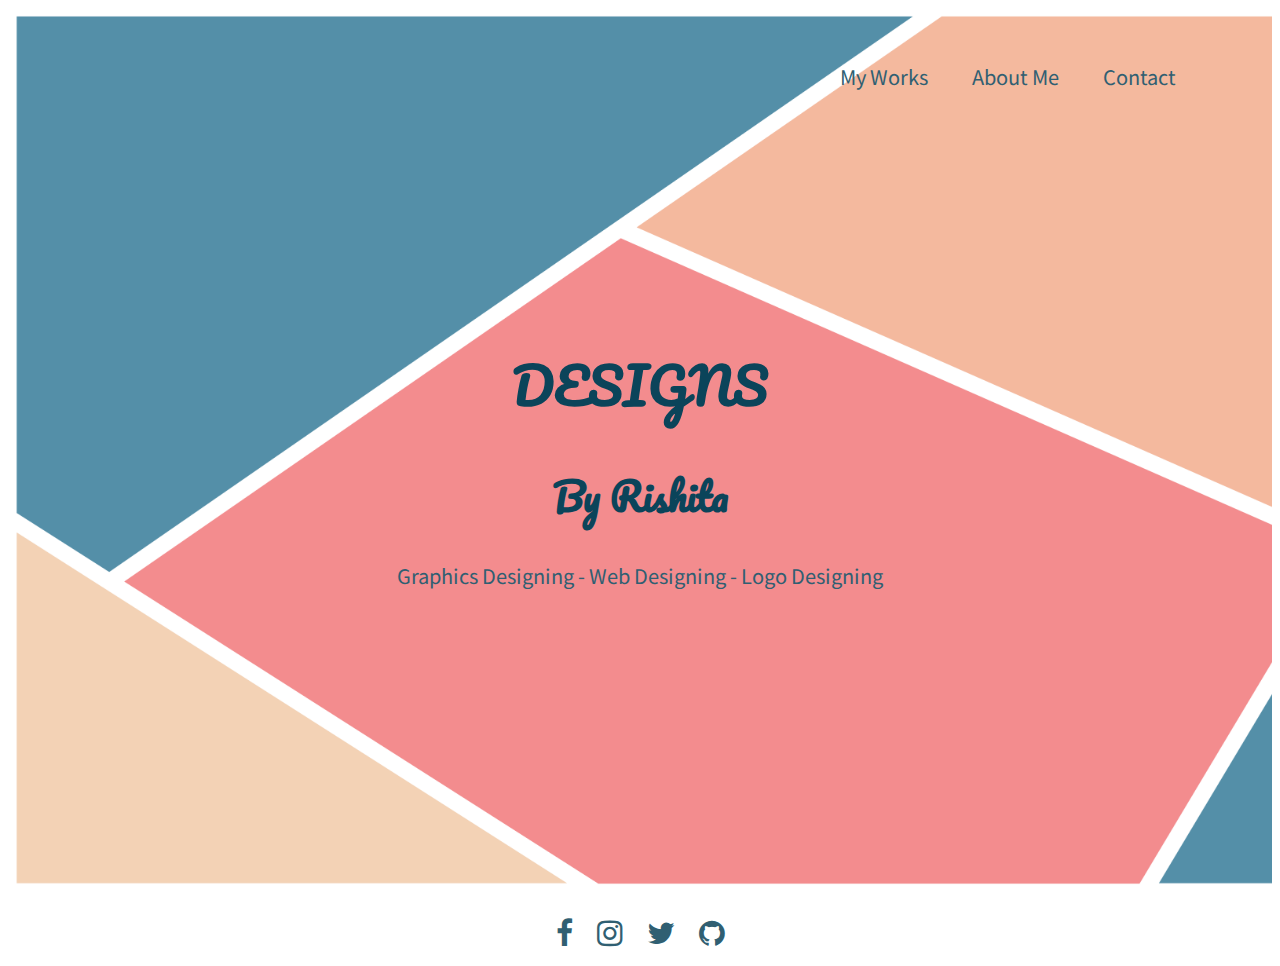
<file: index.html>
<!DOCTYPE html>
<html>
    <head>
        <meta name="viewport" content="width=device-width, initial-scale=1.0" charset="utf-8">
        <title>MY PORTFOLIO</title>
        <link rel="stylesheet" href="style.css">
        <link rel="preconnect" href="https://fonts.gstatic.com">
        <link href="https://fonts.googleapis.com/css2?family=Noto+Sans+JP:wght@100;300;500;700&display=swap" rel="stylesheet">
        <link rel="preconnect" href="https://fonts.gstatic.com">
        <link href="https://fonts.googleapis.com/css2?family=Pacifico&display=swap" rel="stylesheet">
        <link rel="preconnect" href="https://fonts.gstatic.com">
        <link rel="stylesheet" href="https://stackpath.bootstrapcdn.com/font-awesome/4.7.0/css/font-awesome.min.css">
    <body>
        <section class="header">
         <nav>
             <div class="nav-links" id="nav-links">
                <ul>
                     <li><a href="myworks.html">My Works</a></li>
                     <li><a href="about.html">About Me</a></li>
                     <li><a href="contact.html">Contact</a></li>
                 </ul>
             </div>
         </nav>
         <div class="text-box">
            <h1>DESIGNS</h1>
            <h2>By Rishita</h2>
            <p>Graphics Designing - Web Designing - Logo Designing</p>
         </div>
        </section>
        
       <div class="icons">
            <a href="https://www.facebook.com/"><i class="fa fa-facebook"></i></a> 
            <a href="https://www.instagram.com/"><i class="fa fa-instagram"></i></a>
            <a href="https://twitter.com/home?lang=en"><i class="fa fa-twitter"></i></a> 
            <a href="https://github.com/"><i class="fa fa-github"></i></a>
        </div>
    </body>
</html>
</file>
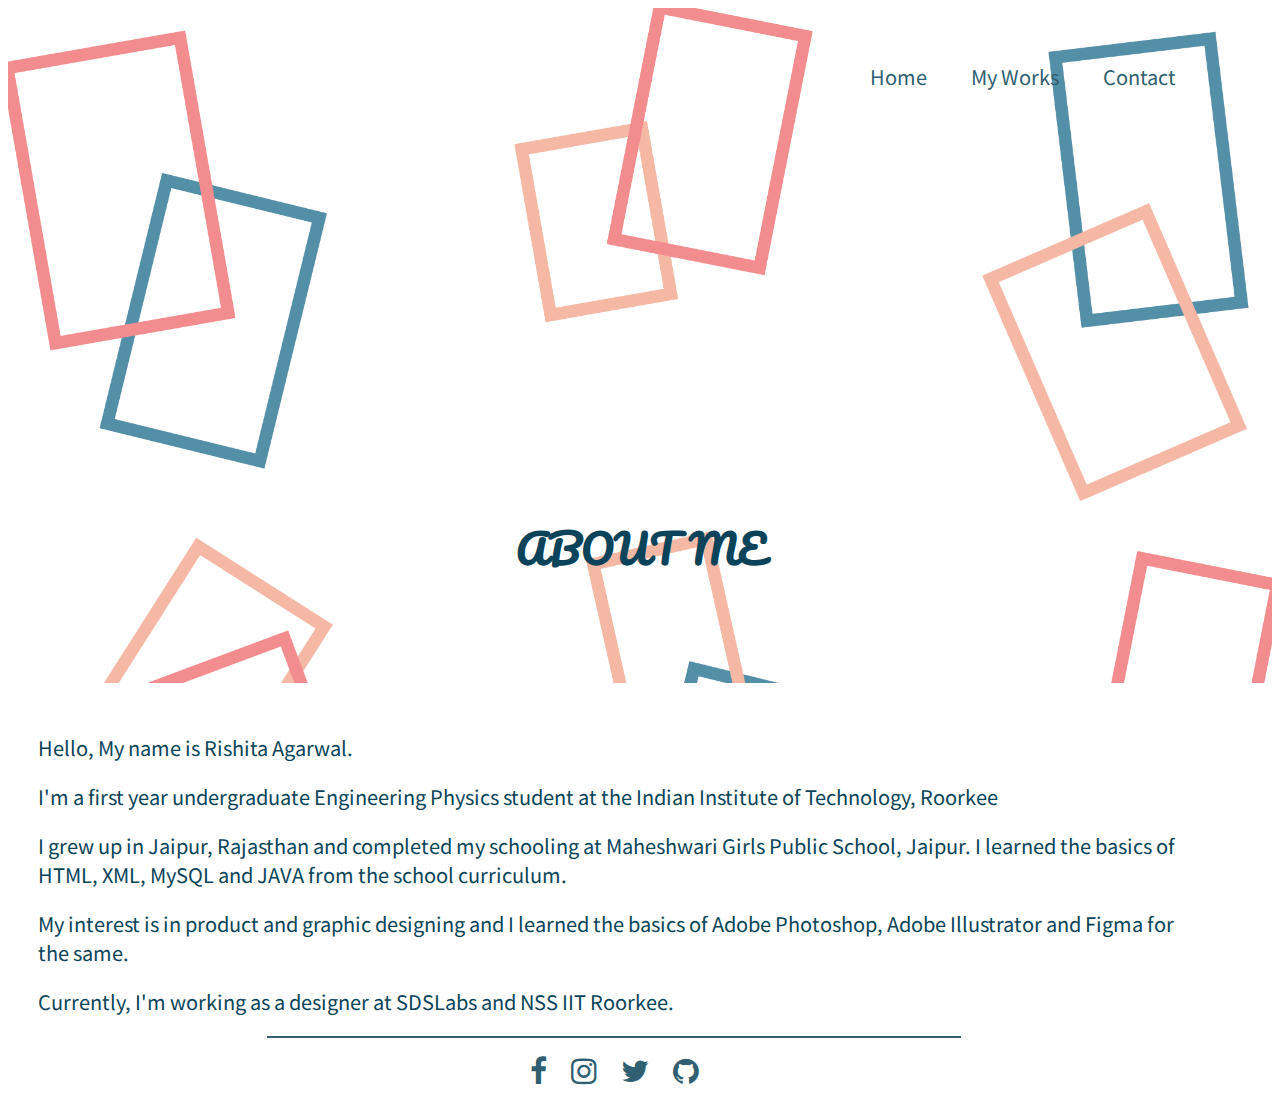
<file: about.html>
<!DOCTYPE html>
<html>
    <head>
        <meta name="viewport" content="width=device-width, initial-scale=1.0" charset="utf-8">
        <title>ABOUT ME</title>
        <link rel="stylesheet" href="style.css">
        <link rel="preconnect" href="https://fonts.gstatic.com">
        <link href="https://fonts.googleapis.com/css2?family=Noto+Sans+JP:wght@100;300;500;700&display=swap" rel="stylesheet">
        <link rel="preconnect" href="https://fonts.gstatic.com">
        <link href="https://fonts.googleapis.com/css2?family=Pacifico&display=swap" rel="stylesheet">
        <link rel="preconnect" href="https://fonts.gstatic.com">
        <link rel="stylesheet" href="https://stackpath.bootstrapcdn.com/font-awesome/4.7.0/css/font-awesome.min.css">
    </head>
    <body>
        
        <section class="sub-header">
            <nav>
            <div class="nav-links" id="nav-links">
                   <ul>
                        <li><a href="index.html">Home</a></li>
                        <li><a href="myworks.html">My Works</a></li>
                        <li><a href="contact.html">Contact</a></li>
                    </ul>
                </div>
            </nav>
            <div class="text-box1">
                <h1>ABOUT ME</h1>
             </div>
            </section>
        <div class="text-box2">
            <p>Hello, My name is Rishita Agarwal.</p>
            <p>I'm a first year undergraduate Engineering Physics 
                student at the Indian Institute of Technology, Roorkee</p>
            <p>I grew up in Jaipur, Rajasthan and completed my schooling at 
                Maheshwari Girls Public School, Jaipur. I learned the basics of HTML, XML,
                MySQL and JAVA from the school curriculum.</p> 
            <p>My interest is in product and graphic designing and I learned the basics of
                Adobe Photoshop, Adobe Illustrator and Figma for the same.</p>
            <p>Currently, I'm working as a designer at SDSLabs and NSS IIT Roorkee.</p>
            <hr width="60%" color="#305f72" >
            <div class="icons">
                <a href="https://www.facebook.com/"><i class="fa fa-facebook"></i></a> 
                <a href="https://www.instagram.com/"><i class="fa fa-instagram"></i></a>
                <a href="https://twitter.com/home?lang=en"><i class="fa fa-twitter"></i></a> 
                <a href="https://github.com/"><i class="fa fa-github"></i></a>
            </div>
        </div>
        
        
        
    
    </body>
</html>
</file>
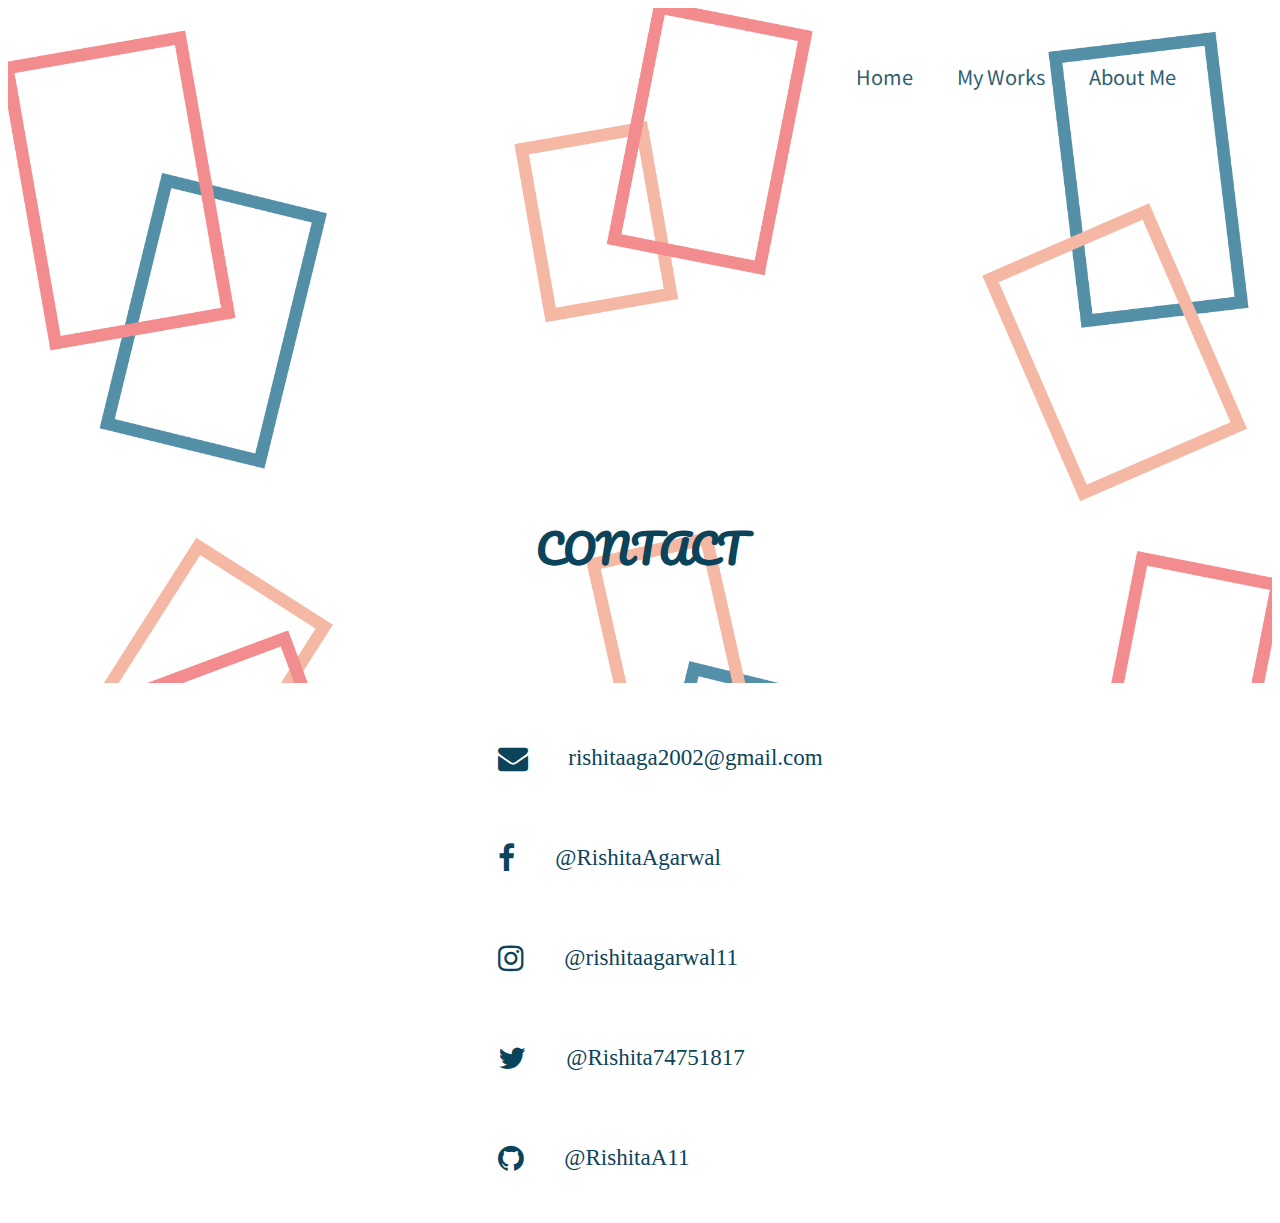
<file: contact.html>
<!DOCTYPE html>
<html>
    <head>
        <meta name="viewport" content="width=device-width, initial-scale=1.0" charset="utf-8">
        <title>CONTACT</title>
        <link rel="stylesheet" href="style.css">
        <link rel="preconnect" href="https://fonts.gstatic.com">
        <link href="https://fonts.googleapis.com/css2?family=Noto+Sans+JP:wght@100;300;500;700&display=swap" rel="stylesheet">
        <link rel="preconnect" href="https://fonts.gstatic.com">
        <link href="https://fonts.googleapis.com/css2?family=Pacifico&display=swap" rel="stylesheet">
        <link rel="preconnect" href="https://fonts.gstatic.com">
        <link rel="stylesheet" href="https://stackpath.bootstrapcdn.com/font-awesome/4.7.0/css/font-awesome.min.css">
    </head>
    <body>
        
        <section class="sub-header">
            <nav>
               <div class="nav-links" id="nav-links">
                   <ul> 
                        <li><a href="index.html">Home</a></li>
                        <li><a href="myworks.html">My Works</a></li>
                        <li><a href="about.html">About Me</a></li>
                    </ul>
                </div>
            </nav>
          <div class="text-box1">
         <h1>CONTACT</h1>
         </div>
        </section>
         <section class="contact-us">
             <div class="rowc">
                 <div class="contact-col">
                    <div>
                        <i class="fa fa-envelope"></i>
                        <span>
                            <p>
                               rishitaaga2002@gmail.com
                            </p>
                        </span>
                    </div> 
                    <div>
                        <a href="https://www.facebook.com/"><i class="fa fa-facebook"></i></a>
                        <span>
                            <p>
                               @RishitaAgarwal
                            </p>
                        </span>
                    </div> 
                    <div>
                        <a href="https://www.instagram.com/"><i class="fa fa-instagram"></i></a>
                        <span>
                            <p>
                               @rishitaagarwal11
                            </p>
                        </span>
                    </div> 
                    <div>
                        <a href="https://twitter.com/home?lang=en"><i class="fa fa-twitter"></i></a>
                        <span>
                            <p>
                                @Rishita74751817
                            </p>
                        </span>
                    </div> 
                    <div>
                        <a href="https://github.com/"><i class="fa fa-github"></i></a>
                        <span>
                            <p>
                                @RishitaA11
                            </p>
                        </span>
                    </div> 
                </div>
             </div>
         </section>   
        <div class="icons">
             
            
             
            
        </div>
        
   </body>
</html>
</file>
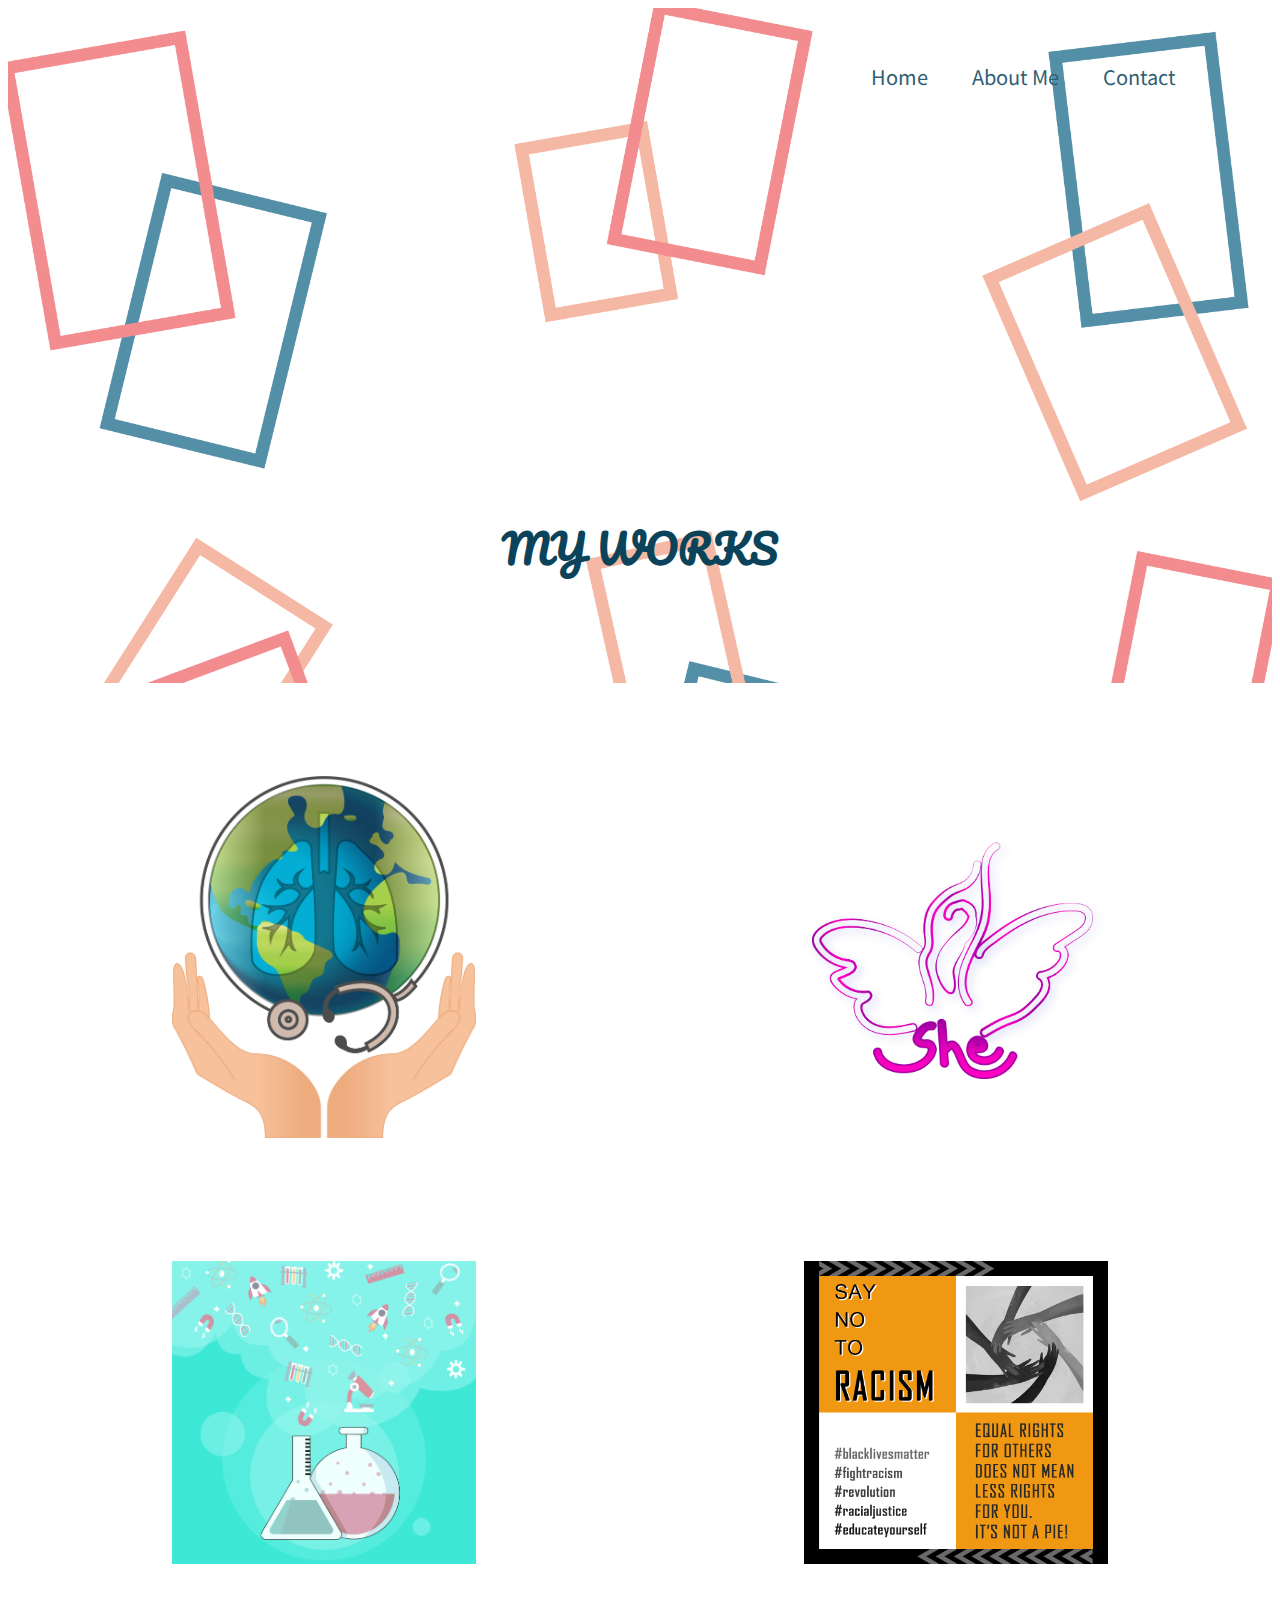
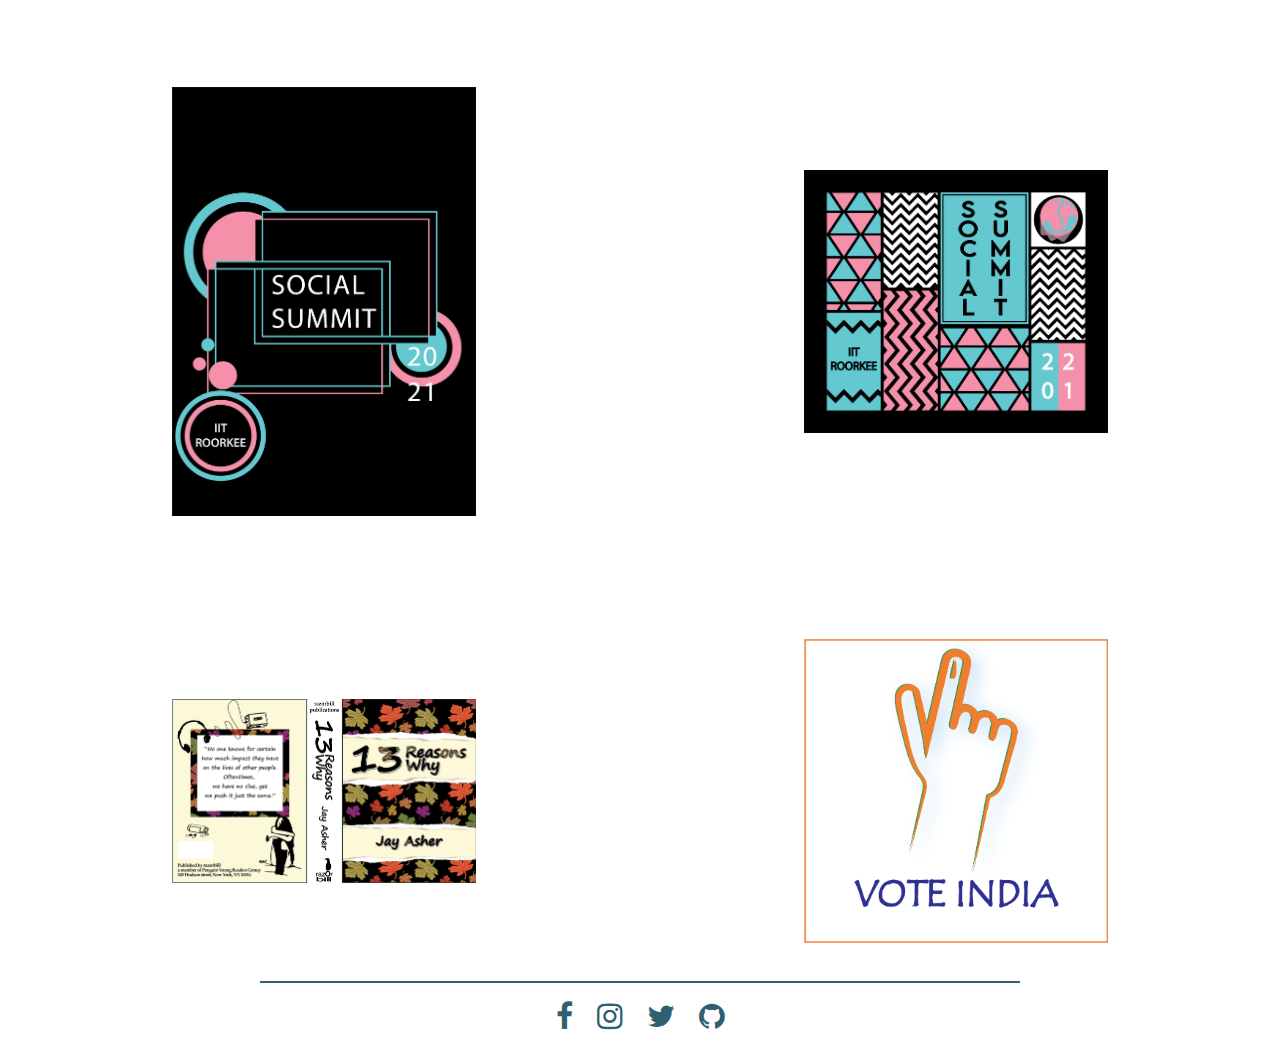
<file: myworks.html>
<!DOCTYPE html>
<html>
    <head>
        <meta name="viewport" content="width=device-width, initial-scale=1.0" charset="utf-8">
        <title>MY WORKS</title>
        <link rel="stylesheet" href="style.css">
        <link rel="preconnect" href="https://fonts.gstatic.com">
        <link href="https://fonts.googleapis.com/css2?family=Noto+Sans+JP:wght@100;300;500;700&display=swap" rel="stylesheet">
        <link rel="preconnect" href="https://fonts.gstatic.com">
        <link href="https://fonts.googleapis.com/css2?family=Pacifico&display=swap" rel="stylesheet">
        <link rel="preconnect" href="https://fonts.gstatic.com">
        <link rel="stylesheet" href="https://stackpath.bootstrapcdn.com/font-awesome/4.7.0/css/font-awesome.min.css">
   </head>
    <body>
        
        <section class="sub-header">
            <nav>
             <div class="nav-links" id="nav-links">
                   <ul>
                    <li><a href="index.html">Home</a></li>
                        <li><a href="about.html">About Me</a></li>
                        <li><a href="contact.html">Contact</a></li>
                    </ul>
                </div>
            </nav>
          <div class="text-box1">
         <h1>MY WORKS</h1>
         </div>
        </section>
        <section class="works">
            <div class="row1">
                <div class="works-col">
                    <img src="l1.png">
                    <div class="layer">
                        <h3>Logo Design</h3>
                    </div>
                </div>
                <div class="works-col">
                    <img src="l2.png">
                    <div class="layer">
                        <h3>Logo Design</h3>
                    </div>
                </div>
            </div>
            <div class="row2">
                <div class="works-col">
                    <img src="p1.png">
                    <div class="layer">
                        <h3>Poster Design</h3>
                    </div>
                </div>
                <div class="works-col">
                    <img src="p2.png">
                    <div class="layer">
                        <h3>Poster Design</h3>
                    </div>
                </div>
            </div> 
            <div class="row3">
                <div class="works-col">
                    <img src="h1.png">
                    <div class="layer">
                        <h3>Hoodie Design</h3>
                    </div>
                </div>
                <div class="works-col">
                    <img src="h2.png">
                    <div class="layer">
                        <h3>Hoodie Design</h3>
                    </div>
                </div>
            </div> 
            <div class="row4">
                <div class="works-col">
                    <img src="b1.png">
                    <div class="layer">
                        <h3>Book Cover Design</h3>
                    </div>
                </div>
                <div class="works-col">
                    <a href="https://www.figma.com/file/y0eGL4DgJuRk7sc80pmdqx/Untitled?node-id=0%3A1">
                    <img src="b2.png">
                    <div class="layer">
                        <h3>Voting App</h3>
                    </div>
                </a>
                </div>
            </div> 
        </section>
        <hr width="60%" color="#305f72" >
        <div class="icons">
            <a href="https://www.facebook.com/"><i class="fa fa-facebook"></i></a> 
            <a href="https://www.instagram.com/"><i class="fa fa-instagram"></i></a>
            <a href="https://twitter.com/home?lang=en"><i class="fa fa-twitter"></i></a> 
            <a href="https://github.com/"><i class="fa fa-github"></i></a>
        </div>
        
    </body>
</html>
</file>
<file: style.css>
*{
    margin: 50;
    padding: 0;
   
}
.header{
    min-height: 100vh;
    width: 100%;
    background-image:url(6.png);
    background-size: cover;
    position: relative;
    background-attachment: fixed;
}
nav{
    display: flex;
    padding: 3% 6%;
    justify-content: space-between;
}
.nav-links{
    flex: 1;
    text-align: right;
}
.nav-links ul li{
    list-style: none;
    display: inline-block;
    padding: 10px, 10px;
    position: relative;
}
.nav-links ul li a{
    color: #305f72;
    text-decoration: none;
    font-size: 20px;
    padding: 20px;
    font-family: 'Noto Sans JP', sans-serif;
}
.nav-links ul li::after{
    content: '';
    width: 0%;
    height: 2px;
    background: #305f72;
    display: block;
    margin: auto;
    transition: 0.5s;
}
.nav-links ul li:hover::after{
    width: 100%;
}
.text-box{
    width: 90%;
    position: absolute;
    top: 50%;
    left: 50%;
    transform: translate(-50%, -50%);
    text-align: center;
}
.text-box h1{
    color: #0b445a;
    font-size: 50px;
    font-family: 'Pacifico';
}
.text-box h2{
    color: #0b445a;
    font-size: 38px;
    font-family: 'Pacifico';
}
.text-box p{
    text-align: center;
    color: #305f72;
    font-size: 20px;
    font-family: 'Noto Sans JP';
}
.icons{
    text-align: center;
}
.icons .fa{
    color: #305f72;
    text-align: right;
    position: relative;
    padding: 10px;
    font-size: 30px;
}

 




/* my works page */

.sub-header{
    min-height: 75vh;
    width: 100%;
    background-image:url(11.png);
    background-size: cover;
    position: relative;
    background-attachment: fixed;
}
.text-box1{
    width: 90%;
    position: absolute;
    top: 80%;
    left: 50%;
    transform: translate(-50%, -50%);
    text-align: center;
}
.text-box1 h1{
    color: #0b445a;
    font-size: 40px;
    font-family: 'Pacifico';
}
.row1{
    margin-top: 5%;
    display: flex;
    justify-content: space-between;
    align-items: center;
    vertical-align: middle;
}
.row2{
    margin-top: 5%;
    display: flex;
    justify-content: space-between;
    align-items: center;
    vertical-align: middle;
}
.row3{
    margin-top: 5%;
    display: flex;
    justify-content: space-between;
    align-items: center;
    vertical-align: middle;
}
.row4{
    margin-top: 5%;
    display: flex;
    justify-content: space-between;
    align-items: center;
    vertical-align: middle;
}
.works-col{
    flex-basis: 25%;
    border-radius: 10px;
    margin-bottom: 30px;
    margin-top: 30px;
    margin-right: 13%;
    margin-left: 13%;
    position: relative;
}
.works-col img{
    width: 100%;
    align-items: center;
    vertical-align: middle;
}
.layer{
    background: transparent;
    height: 100%;
    width: 100%;
    position: absolute;
    top: 0;
    left: 0;
    transition: 0.5s;
}
.layer:hover{
    background: rgba(243,210,181,0.8);
}
.layer h3{
    width: 100%;
    font-weight: 500;
    color: #0b445a;
    font-size: 26px;
    bottom: 0%;
    left: 50%;
    transform: translateX(-50%);
    position: absolute;
    text-align: center;
    font-family: 'Noto Sans JP' ;
    opacity: 0;
    transition: 1s;
}
.layer:hover h3{
    bottom: 49%;
    opacity: 1;
}


/* about page */

.text-box2{
    width: 90%;
    position: absolute;
    text-align: left;
    margin-bottom: 30px;
    margin-top: 30px;
    margin-right: 30px;
    margin-left: 30px;
}
.text-box2 p{
    color: #0b445a;
    font-size: 20px;
    font-family: 'Noto Sans JP';
}

/* contact page */


.contact-us{
    width: 80%;
    margin: auto;
}
.contact-col{
    flex-basis: 48%;
    margin-bottom: 30px;
    margin-left: 35%;
}
.contact-col div{
    display: flex;
    align-items: center;
    margin-bottom: 40px;
    margin-top: 50px;
}
.contact-col div .fa{
    font-size: 30px;
    color: #0b445a;
    margin: 10px;
    margin-right: 30px;
}
.contact-col div p{
    padding: 0;
    font-size: 23px;
    color: #0b445a;
    margin: 10px;
}
@media(max-width: 700px){
    .header{
        background-image:url(12.png);
    }
   .text-box h1{
        font-size: 36px;
    }
    .text-box h2{
        font-size: 26px;
    }
    .text-box p{
        padding-top: 150px;
        font-size: 18px;
    }
    .nav-links{
        text-align: center;
    }
    .nav-links ul li a{
        font-size: 18px;
        padding: 10px;
    }
    .text-box1{
        top: 65%;
    }
    .text-box1 h1{
        font-size: 32px;
    }
    .row1{
        flex-direction: column;
    }
    .row2{
        flex-direction: column;
    }
    .row3{
        flex-direction: column;
    }
    .row4{
        flex-direction: column;
    }
    .works-col{
        flex-basis: 15%;
        border-radius: 10px;
        margin-bottom: 30px;
        margin-top: 30px;
        margin-right: 40px;
        margin-left: 40px;
    }
    .layer h3{
        font-weight: 400;
        font-size: 20px;
        bottom: 0%;
        left: 50%;
        transform: translateX(-50%);
        position: absolute;
        text-align: center;
        font-family: 'Noto Sans JP' ;
        opacity: 0;
        transition: 1s;
    }
    .layer:hover h3{
        bottom: 49%;
        opacity: 1;
    }
    .text-box2{
        margin-bottom: 15px;
        margin-top: 30px;
        margin-right: 15px;
        margin-left: 15px;
    }
    .text-box2 p{
        font-size: 22px;
    }
    .contact-us{
        width: 50%;
        margin-left: 10px;
    }
    .contact-col{
        margin-left: 12%;
    }
    .contact-col div p{
        font-size: 20px;
        text-align: left;
    }
}
</file>
